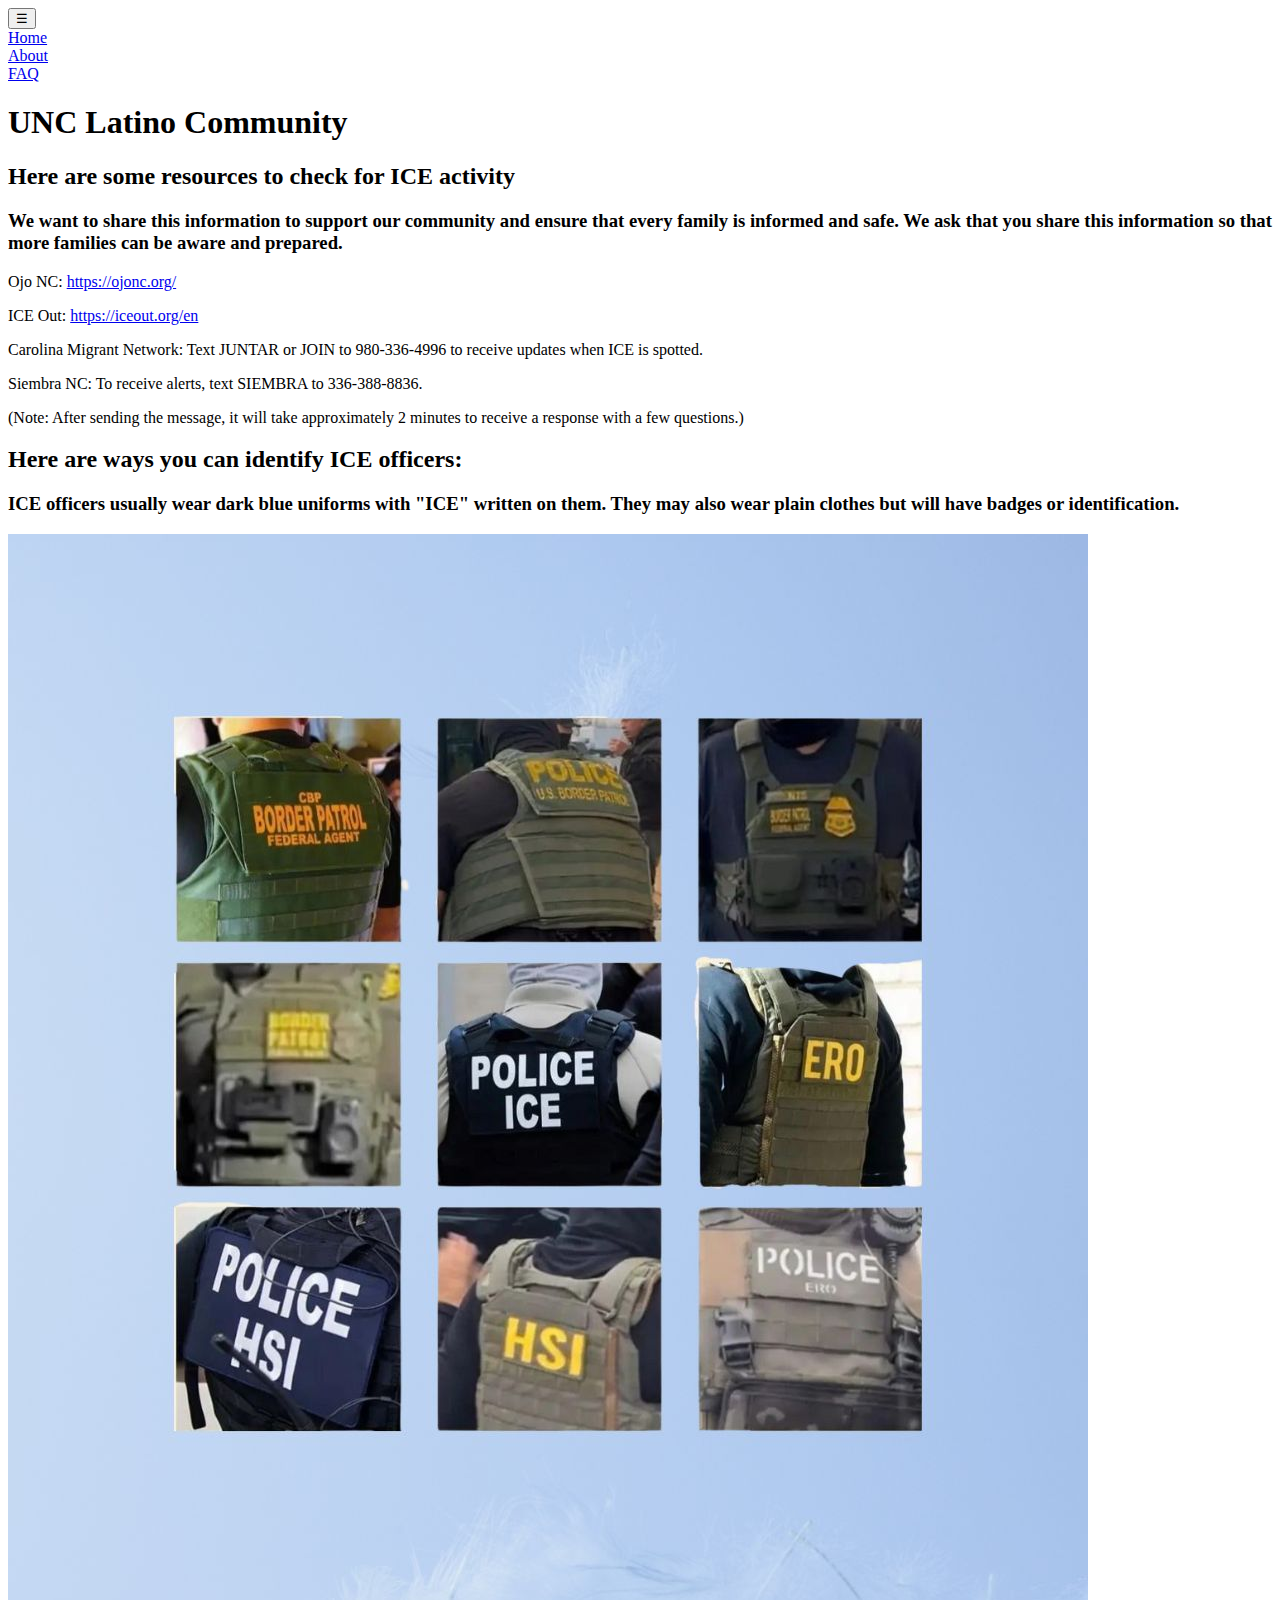
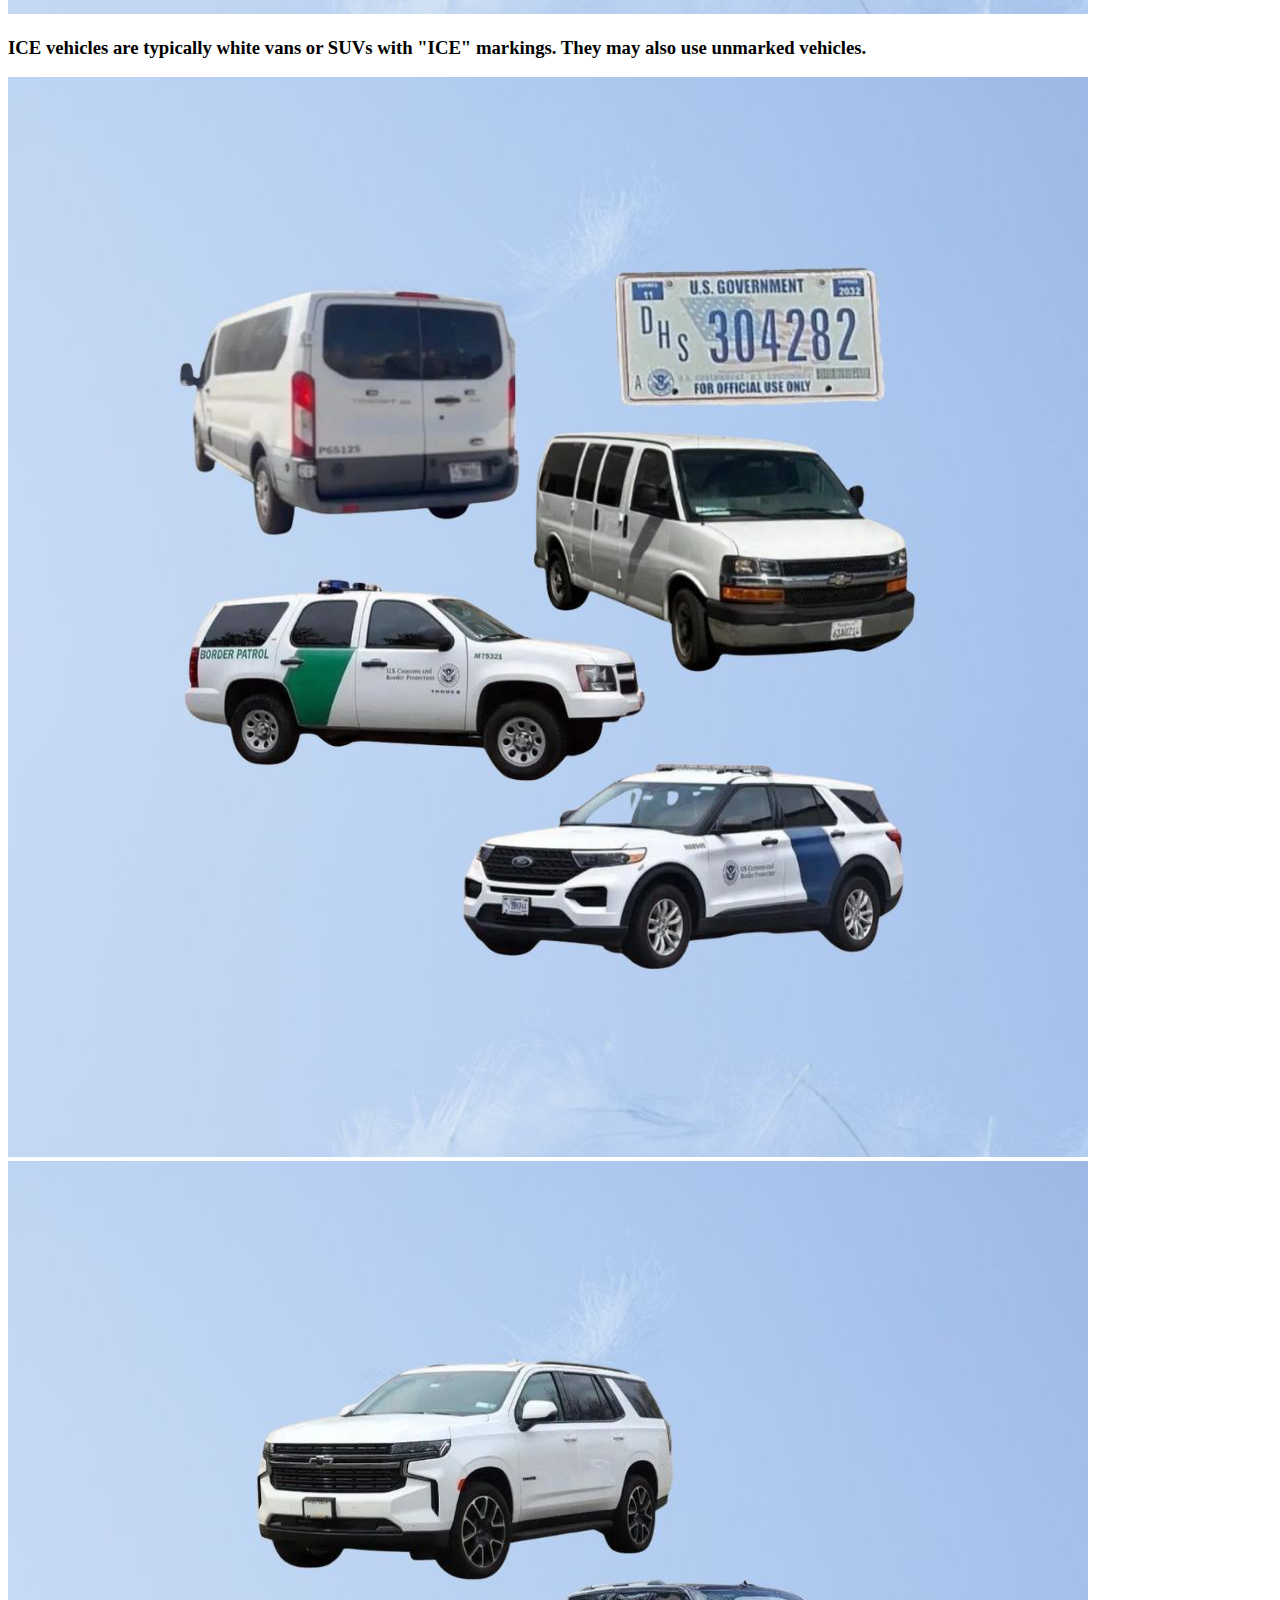
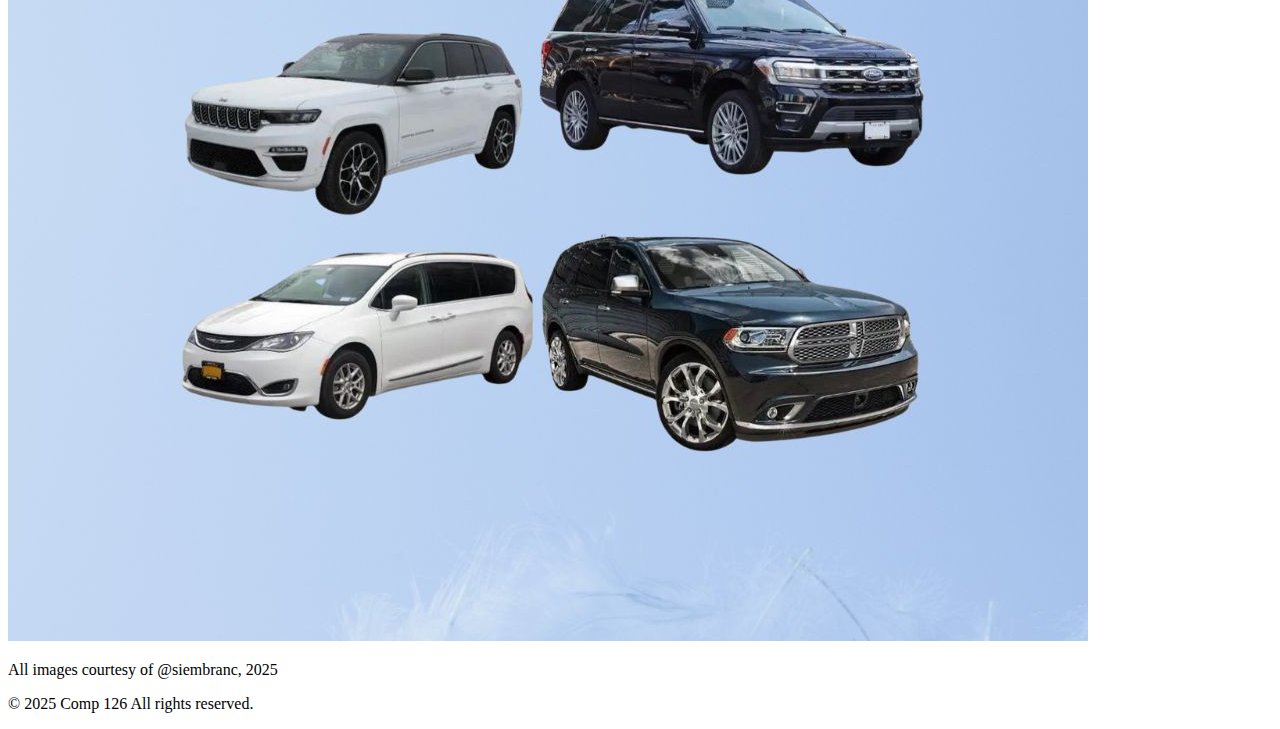
<file: index.html>
<!DOCTYPE html>
<html lang="en">
<head>
    <meta charset="UTF-8">
    <meta name="viewport" content="width=device-width, initial-scale=1.0">
    <link rel="preconnect" href="https://fonts.googleapis.com">
    <link rel="preconnect" href="https://fonts.gstatic.com" crossorigin>
    <link href="https://fonts.googleapis.com/css2?family=Newsreader:ital,opsz,wght@0,6..72,200..800;1,6..72,200..800&family=STIX+Two+Text:ital,wght@0,400..700;1,400..700&display=swap" rel="stylesheet">
    <link rel="stylesheet" href="styles.css">
    <title>Final Project</title>

</head>
<body>
    <button class="hamburger" id="menu-toggle" aria-controls="navigation" aria-expanded="false">
    &#9776;
</button>
<nav id="navigation" class="navigation">
    <ul>
        <li><a class="comic-relief-regular" href="index.html">Home</a></li>
        <li><a class="comic-relief-regular" href="about.html">About</a></li>
        <li><a class="comic-relief-regular" href="contact.html">FAQ</a></li>
    </ul>
</nav>
<div class="main-content main-page">
        <h1>UNC Latino Community</h1>
        <h2>Here are some resources to check for ICE activity</h2>
        <h3>We want to share this information to support our community and ensure that every family is informed and safe. We ask that you share this information so that more families can be aware and prepared.</h3>
        <li class="list">
            <p>Ojo NC: <a href= "https://ojonc.org/">https://ojonc.org/</a></p>
            <p>ICE Out: <a href= "https://iceout.org/en">https://iceout.org/en</a></p>
            <p>Carolina Migrant Network: Text JUNTAR or JOIN to 980-336-4996 to receive updates when ICE is spotted.</p>
            <p>Siembra NC: To receive alerts, text SIEMBRA to 336-388-8836.</p>
            <p>(Note: After sending the message, it will take approximately 2 minutes to receive a response with a few questions.)</p>
        </li>
    </div>
    <div>
        <h2>Here are ways you can identify ICE officers:</h2>
        <li class="list">
            <h3>ICE officers usually wear dark blue uniforms with "ICE" written on them. They may also wear plain clothes but will have badges or identification.</h3>
            <img src="img/ice_ppl.jpg" alt="ICE officers in uniform.">
        </li>
        <div class="list">
            <h3>ICE vehicles are typically white vans or SUVs with "ICE" markings. They may also use unmarked vehicles.</h3>
            <img src="img/ice_vehicles.jpg" alt="ICE vehicles.">
            <img src="img/ice_undercover.jpg" alt="Undercover ICE vehicle.">
            <p> All images courtesy of @siembranc, 2025</p>
        </div>
    </div>
    <footer class="footer">
    <p>&copy; 2025 Comp 126 All rights reserved.</p>
</footer>
    <script src="script.js"></script>
</body>
</html>
</file>
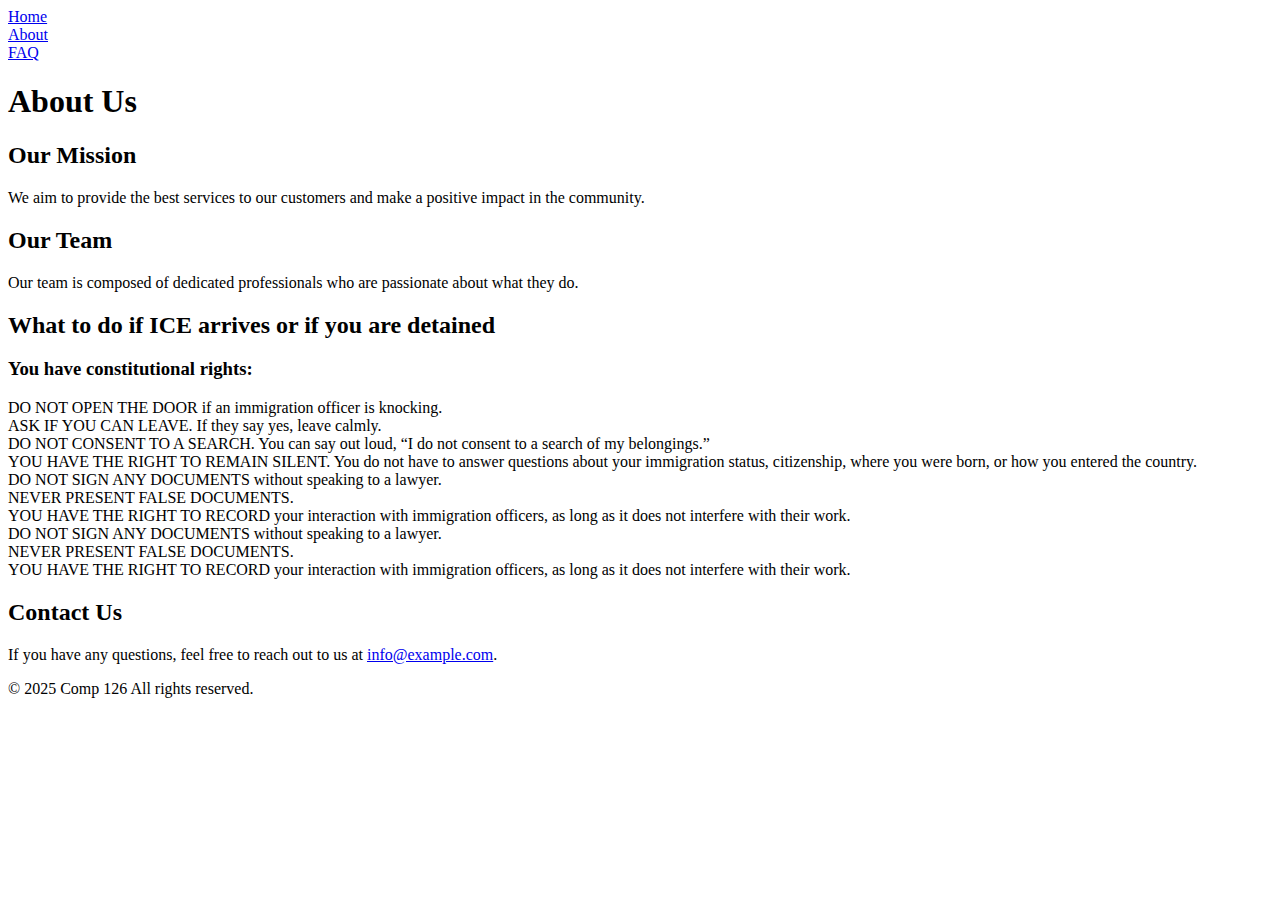
<file: about.html>
<!DOCTYPE html>
<html lang="en">
<head>
    <meta charset="UTF-8">
    <meta name="viewport" content="width=device-width, initial-scale=1.0">
    <title>About Us</title>
    <link rel="stylesheet" href="styles.css">
            <nav id="navigation" class="navigation">
            <ul>
                <li><a href="index.html" class="comic-relief-regular">Home</a></li>
                <li><a href="about.html" class="comic-relief-regular">About</a></li>
                <li><a href="contact.html" class="comic-relief-regular">FAQ</a></li>
            </ul>
        </nav>
</head>
<body>
    <header>
        <h1>About Us</h1>
    </header>
    <main>
        <section>
            <h2>Our Mission</h2>
            <p>We aim to provide the best services to our customers and make a positive impact in the community.</p>
        </section>
        <section>
            <h2>Our Team</h2>
            <p>Our team is composed of dedicated professionals who are passionate about what they do.</p>
        </section>
        <section>
            <h2>What to do if ICE arrives or if you are detained</h2>
            <h3>You have constitutional rights:</h3>
            <ul>
                <li class="list">DO NOT OPEN THE DOOR if an immigration officer is knocking.</li>
                <li class="list">ASK IF YOU CAN LEAVE. If they say yes, leave calmly.</li>
                <li class="list">DO NOT CONSENT TO A SEARCH. You can say out loud, “I do not consent to a search of my belongings.”</li>
                <li class="list">YOU HAVE THE RIGHT TO REMAIN SILENT. You do not have to answer questions about your immigration status, citizenship, where you were born, or how you entered the country.</li>
                <li class="list">DO NOT SIGN ANY DOCUMENTS without speaking to a lawyer.</li>
                <li class="list">NEVER PRESENT FALSE DOCUMENTS.</li>
                <li class="list">YOU HAVE THE RIGHT TO RECORD your interaction with immigration officers, as long as it does not interfere with their work.</li>
                <li class="list">DO NOT SIGN ANY DOCUMENTS without speaking to a lawyer.</li>
                <li class="list">NEVER PRESENT FALSE DOCUMENTS.</li>
                <li class="list">YOU HAVE THE RIGHT TO RECORD your interaction with immigration officers, as long as it does not interfere with their work.</li>
            </ul>
            
        <section>
            <h2>Contact Us</h2>
            <p>If you have any questions, feel free to reach out to us at <a href="mailto:info@example.com">info@example.com</a>.</p>
        </section>
    </main>
    <footer class="footer">
        <p>&copy; 2025 Comp 126 All rights reserved.</p>
    </footer>
</body>
</html>
</file>
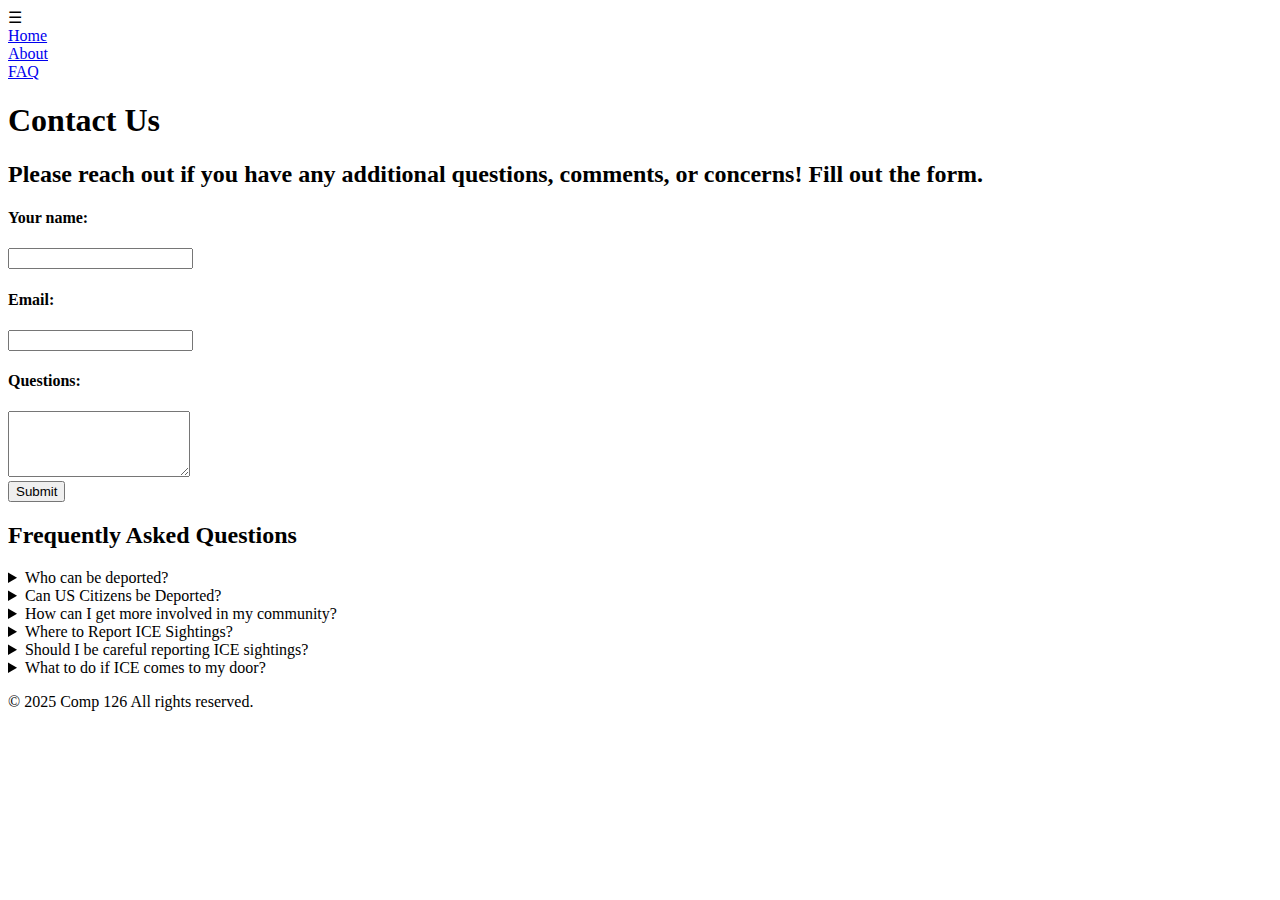
<file: contact.html>
<!DOCTYPE html>
<html lang="en">
<head>
    <meta charset="UTF-8">
    <meta name="viewport" content="width=device-width, initial-scale=1.0">
    <link rel="preconnect" href="https://fonts.googleapis.com">
<link rel="preconnect" href="https://fonts.gstatic.com" crossorigin>
<link href="https://fonts.googleapis.com/css2?family=Newsreader:ital,opsz,wght@0,6..72,200..800;1,6..72,200..800&family=STIX+Two+Text:ital,wght@0,400..700;1,400..700&display=swap" rel="stylesheet">
<link rel = "stylesheet" href="styles.css">
    <title>Final Project</title>
</head>
<body>
    <div class="log"></div>
    <div class="hamburger" id="hamburger">
        &#9776;
    </div>

<nav id="navigation" class="navigation">
    <ul>
        <li><a class="comic-relief-regular" href="index.html">Home</a></li>
        <li><a class="comic-relief-regular" href="about.html">About</a></li>
        <li><a class="comic-relief-regular" href="contact.html">FAQ</a></li>
    </ul>
</nav>


    <main class="main-content main-page">   
    <section id="contact-area">
        <h1>Contact Us</h1>
        <h2>Please reach out if you have any additional questions, comments, or concerns! Fill out the form.</h2>
        <form id="contact-form">

                <div class="form-group">
                    <label for="name"><h4>Your name:</h4></label>
                    <input type="text" id="name" name="name" required>
                </div>
                
                <div class="form-group">
                    <label for="email"><h4>Email:</h4></label>
                    <input type="email" id="email" name="email" required>
                </div>

                <div class="questions">
                    <label for="questions"><h4>Questions:</h4></label>
                    <textarea id="questions" name="questions" rows="4" required></textarea>
                </div>

                <div class="form-actions">
                <button type="submit">Submit</button>
                </div>
            </form>
        </section>

    <section class="faq-section">
        <h2>Frequently Asked Questions</h2>

            <details class="faq-item">
                <summary>Who can be deported?</summary>
                    <p>Any person residing in the U.S. who is not a citizen is subject to deportation, including Lawful Permanent Residents and visa holders. Those non-citizens convicted of certain crimes face the highest risk of removal and may also be barred from adjusting their legal status or returning to the country after travel.</p>
            </details>

            <details class="faq-item">
                <summary>Can US Citizens be Deported?</summary>
                    <p>US citizens cannot be deported. Deportation (formal removal from the country) is a process strictly applied to non-citizens.</p>
                    <p>However, a naturalized citizen is subject to a rare legal process called denaturalization. The government can attempt to revoke the citizenship of a naturalized citizen.</p>
                    <p>If a person's citizenship is successfully stripped through denaturalization, they revert to the status of a lawful permanent resident or foreign national and may then become vulnerable to deportation proceedings.</p>
            </details>

        <details class="faq-item">
            <summary>How can I get more involved in my community?</summary>
            <p>If you are looking to support and empower the immigrant community in North Carolina, consider joining Siembra NC.</p>
            <p>This community organization provides essential resources and the latest updates regarding ICE activities across the state. Furthermore, Siembra NC facilitates smaller chapters at various universities, offering students a way to make an impact right on their campus. Members can volunteer with the organization and receive valuable training, including how to identify ICE officers and effectively support immigrant rights.</p>
        </details>

        <details class="faq-item">
            <summary>Where to Report ICE Sightings?</summary>
            <p>📞 704-457-5269<p>
            <p>You can call to report ICE sightings; they will verify the information.</p>
            <p>You can also report ICE sightings through the Siembra NC website.</p>
        </details>

        <details class="faq-item">
            <summary>Should I be careful reporting ICE sightings?</summary>
            <p>Yes, always verify information before sharing it.</p>
            <p>Inaccurate reports create unnecessary fear in the community.</p>
            <p>Beware of false reports.</p>
        </details>

        <details class="faq-item">
            <summary>What to do if ICE comes to my door?</summary>
            <p>Contact in case of detention or arrest by ICE:</p>
            <p>If you need an emergency immigration attorney in Durham today, you can contact: 📞 984-260-8604</p>
        </details>
    </section>
</main>

<footer class="footer">
     <p>&copy; 2025 Comp 126 All rights reserved.</p>
</footer>
    <script src="script.js"></script>
</body>
</html>
</file>
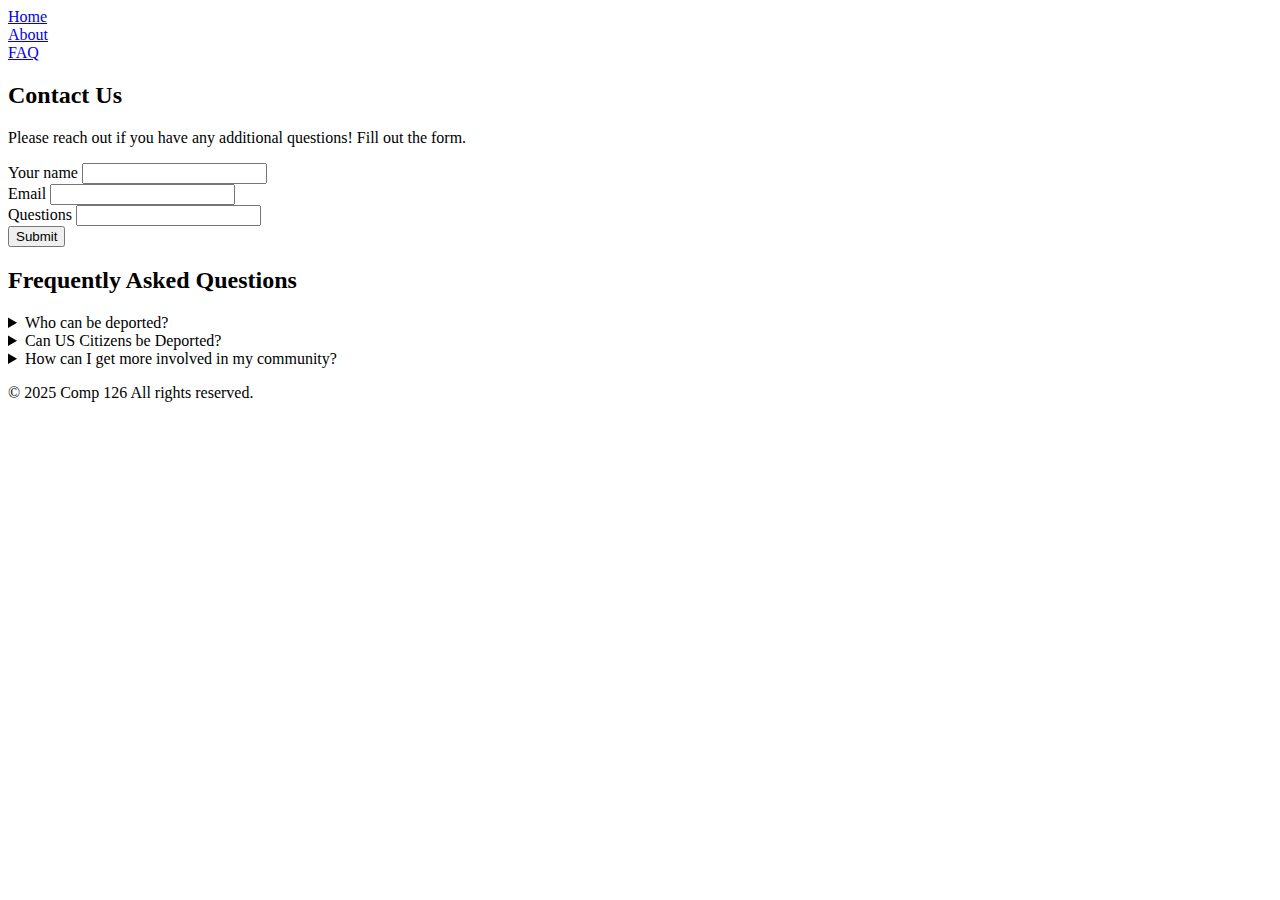
<file: faq.html>
<!DOCTYPE html>
<html lang="en">
<head>
    <meta charset="UTF-8">
    <meta name="viewport" content="width=device-width, initial-scale=1.0">
    <link rel="preconnect" href="https://fonts.googleapis.com">
<link rel="preconnect" href="https://fonts.gstatic.com" crossorigin>
<link href="https://fonts.googleapis.com/css2?family=Newsreader:ital,opsz,wght@0,6..72,200..800;1,6..72,200..800&family=STIX+Two+Text:ital,wght@0,400..700;1,400..700&display=swap" rel="stylesheet">
    <link rel = "stylesheet" href="styles.css">
    <title>Final Project</title>


    <nav id="navigation" class="navigation">
            <ul>
                <li><a href="index.html" class="comic-relief-regular">Home</a></li>
                <li><a href="about.html" class="comic-relief-regular">About</a></li>
                <li><a href="faq.html" class="comic-relief-regular">FAQ</a></li>
            </ul>
        </nav>


<main class="main-content main-page">
    
    <section id="contact-area">
        <h2 class="container">Contact Us</h2>
        <p class="container">Please reach out if you have any additional questions! Fill out the form.</p>
                <div class="form-group">
                    <label for="name" class="container">Your name</label>
                    <input type="text" id="name" name="name" required>
                </div>
                
                <div class="form-group">
                    <label for="email" class="container">Email</label>
                    <input type="email" id="email" name="email" required>
                </div>

                <div class="questions">
                    <label for="questions" class="container">Questions</label>
                    <input type="text" id="questions" name="questions" required>
                </div>

                <div class="form-actions">
                <button type="submit" class="submit-button jacquard-24-regular">Submit</button>
                </div>

            </form>
        </section>
        
    <section class="faq-section">
        <h2 class="container">Frequently Asked Questions</h2>
        <details class="faq-item">
            <summary class="container">Who can be deported?</summary>
                <p>Any person residing in the U.S. who is not a citizen is subject to deportation, including Lawful Permanent Residents and visa holders. Those non-citizens convicted of certain crimes face the highest risk of removal and may also be barred from adjusting their legal status or returning to the country after travel.</p>
        </details>

         <details class="faq-item">
            <summary class="container">Can US Citizens be Deported?</summary>
                <p>US citizens cannot be deported. Deportation (formal removal from the country) is a process strictly applied to non-citizens.</p>
                <p>However, a naturalized citizen is subject to a rare legal process called denaturalization. The government can attempt to revoke the citizenship of a naturalized citizen.</p>
                <p>If a person's citizenship is successfully stripped through denaturalization, they revert to the status of a lawful permanent resident or foreign national and may then become vulnerable to deportation proceedings.</p>
            </details>

        <details class="faq-item">
            <summary class="container">How can I get more involved in my community?</summary>
            <p>If you are looking to support and empower the immigrant community in North Carolina, consider joining Siembra NC.</p>
            <p>This community organization provides essential resources and the latest updates regarding ICE activities across the state. Furthermore, Siembra NC facilitates smaller chapters at various universities, offering students a way to make an impact right on their campus. Members can volunteer with the organization and receive valuable training, including how to identify ICE officers and effectively support immigrant rights.</p>
        </details>
    </section>

</main>

<footer class="footer">
        <p>&copy; 2025 Comp 126 All rights reserved.</p>
</footer>


<script>
    document.getElementById('menu-toggle').onclick = function() {
        const nav = document.getElementById('navigation');
        const button = this;
        button.classList.toggle('open');
        nav.classList.toggle('open');
        const isExpanded = button.getAttribute('aria-expanded') === 'true' || false;
        button.setAttribute('aria-expanded', !isExpanded);
    };
</script>
</html>
</file>
<file: styles.css>
ul {
    list-style-type: none;
    margin: 0;
    padding: 0;
  }
root {
    --primary-color:#2b3a35;
    --secondary-color:#98bfc4; 
    --text-color:#f2f2f2;
    --light-bg: #858585;
    --transition-speed: .5s;
}


.stix-two-text-<uniquifier> {
  font-family: "STIX Two Text", serif;
  font-optical-sizing: auto;
  font-weight: <weight>;
  font-style: normal;
}


.newsreader-<uniquifier> {
  font-family: "Newsreader", serif;
  font-optical-sizing: auto;
  font-weight: <weight>;
  font-style: normal;
}
</file>
